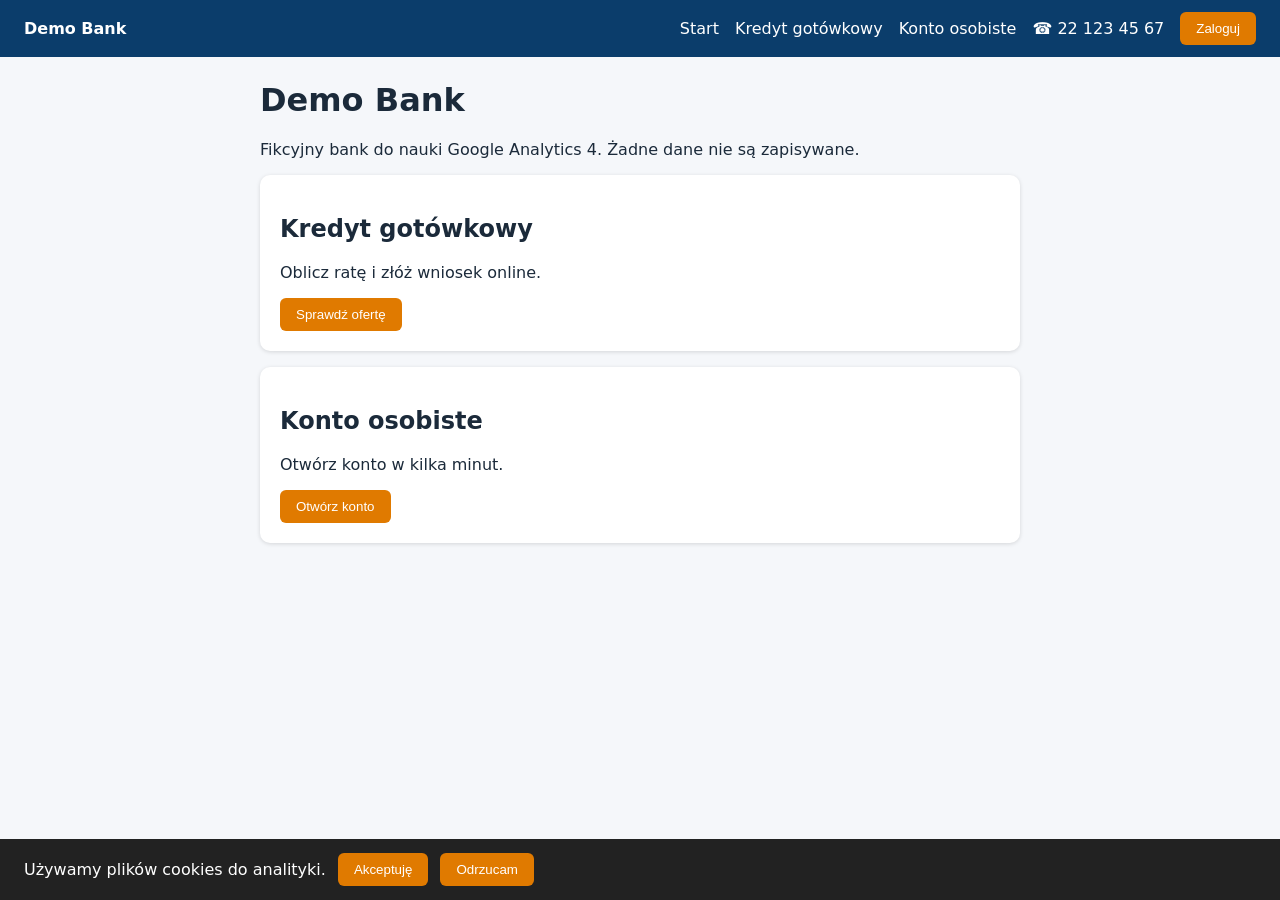
<file: index.html>
<!doctype html><html lang="pl"><head><meta charset="utf-8"><meta name="viewport" content="width=device-width,initial-scale=1"><link rel="stylesheet" href="style.css"><script src="config.js"></script><script src="app.js"></script><title>Demo Bank – start</title></head>
<body><header><b>Demo Bank</b><nav><a href="index.html">Start</a><a href="kredyt.html">Kredyt gotówkowy</a><a href="konto.html">Konto osobiste</a><a href="tel:+48221234567">☎ 22 123 45 67</a><button id="login">Zaloguj</button></nav></header>
<main><h1>Demo Bank</h1><p>Fikcyjny bank do nauki Google Analytics 4. Żadne dane nie są zapisywane.</p>
<div class="card"><h2>Kredyt gotówkowy</h2><p>Oblicz ratę i złóż wniosek online.</p><a href="kredyt.html"><button>Sprawdź ofertę</button></a></div>
<div class="card"><h2>Konto osobiste</h2><p>Otwórz konto w kilka minut.</p><a href="konto.html"><button>Otwórz konto</button></a></div></main></body></html>
</file>
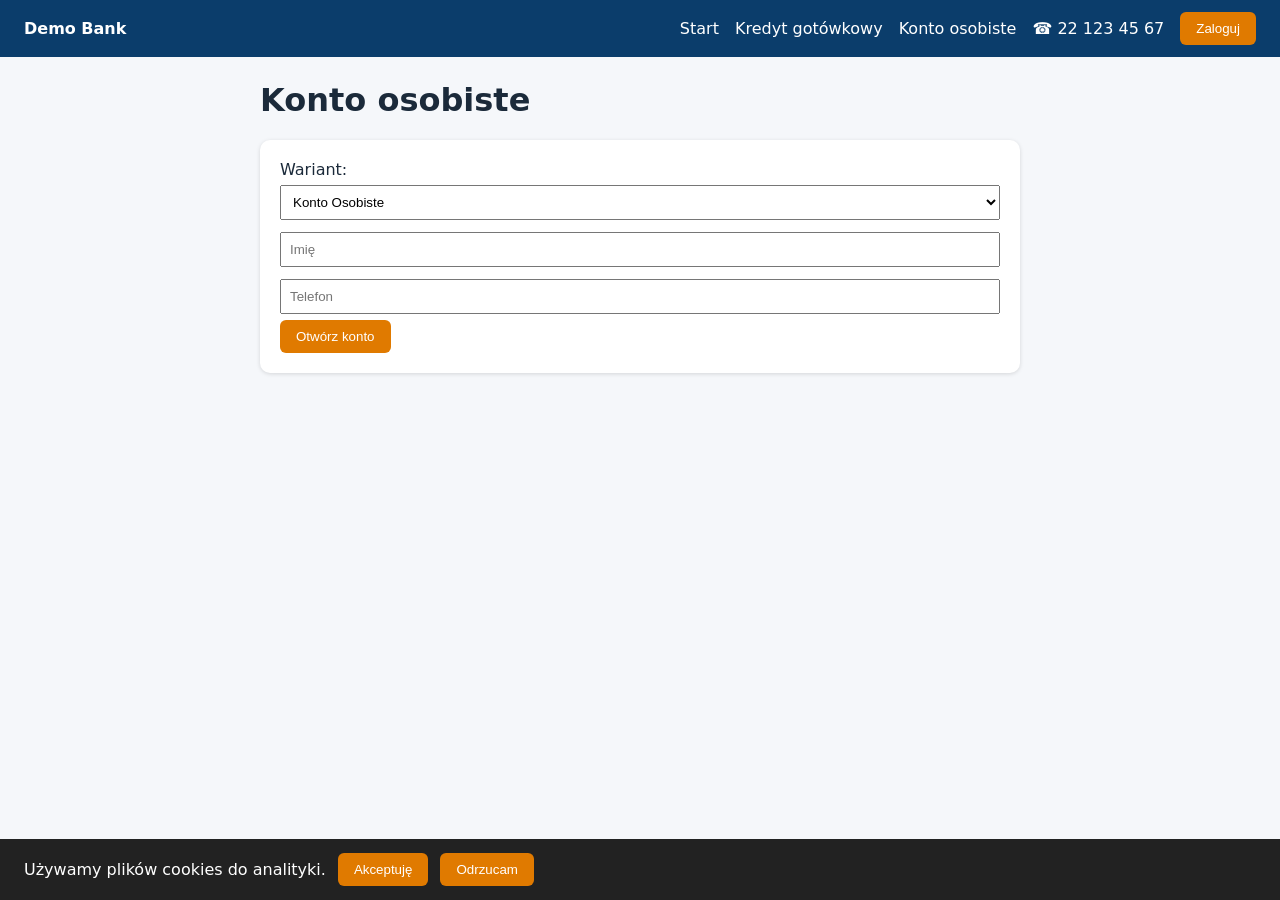
<file: konto.html>
<!doctype html><html lang="pl"><head><meta charset="utf-8"><meta name="viewport" content="width=device-width,initial-scale=1"><link rel="stylesheet" href="style.css"><script src="config.js"></script><script src="app.js"></script><title>Demo Bank – konto osobiste</title></head><body><header><b>Demo Bank</b><nav><a href="index.html">Start</a><a href="kredyt.html">Kredyt gotówkowy</a><a href="konto.html">Konto osobiste</a><a href="tel:+48221234567">☎ 22 123 45 67</a><button id="login">Zaloguj</button></nav></header>
<main><h1>Konto osobiste</h1><div class="card"><form id="acc">
<label>Wariant: <select id="acctype"><option value="konto_osobiste">Konto Osobiste</option><option value="konto_premium">Konto Premium</option><option value="konto_mlodzi">Konto dla Młodych</option></select></label>
<input placeholder="Imię"><input placeholder="Telefon"><button type="submit">Otwórz konto</button></form></div></main></body></html>
</file>
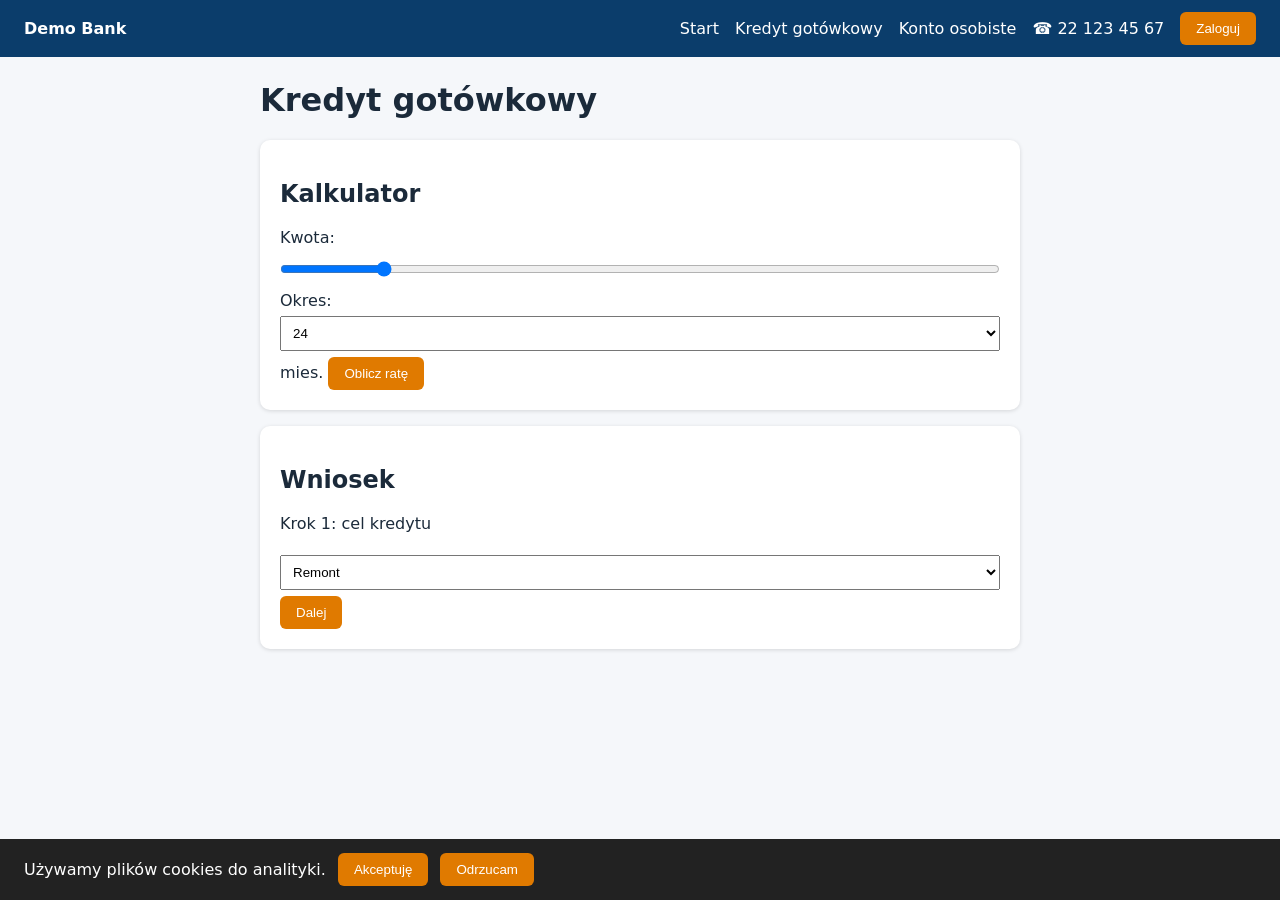
<file: kredyt.html>
<!doctype html><html lang="pl"><head><meta charset="utf-8"><meta name="viewport" content="width=device-width,initial-scale=1"><link rel="stylesheet" href="style.css"><script src="config.js"></script><script src="app.js"></script><title>Demo Bank – kredyt gotówkowy</title></head><body><header><b>Demo Bank</b><nav><a href="index.html">Start</a><a href="kredyt.html">Kredyt gotówkowy</a><a href="konto.html">Konto osobiste</a><a href="tel:+48221234567">☎ 22 123 45 67</a><button id="login">Zaloguj</button></nav></header>
<main><h1>Kredyt gotówkowy</h1>
<div class="card"><h2>Kalkulator</h2>
<label>Kwota: <input id="amount" type="range" min="5000" max="200000" step="5000" value="30000"></label>
<label>Okres: <select id="months"><option>12</option><option selected>24</option><option>48</option><option>72</option></select> mies.</label>
<button id="calc" type="button">Oblicz ratę</button> <b id="rata"></b></div>
<div class="card"><h2>Wniosek</h2><form id="loan">
<div class="step"><p>Krok 1: cel kredytu</p><select><option>Remont</option><option>Samochód</option><option>Konsolidacja</option></select><button type="button" class="next">Dalej</button></div>
<div class="step"><p>Krok 2: dane kontaktowe</p><input placeholder="Imię"><input placeholder="Telefon"><button type="button" class="next">Dalej</button></div>
<div class="step"><p>Krok 3: zgody</p><label><input type="checkbox" style="width:auto"> Zgoda na kontakt</label><button type="submit">Wyślij wniosek</button></div>
</form></div></main></body></html>
</file>
<file: style.css>
body{font-family:system-ui,sans-serif;margin:0;color:#1b2a3a;background:#f5f7fa}
header{display:flex;gap:16px;align-items:center;flex-wrap:wrap;background:#0b3d6b;color:#fff;padding:12px 24px}
header nav{display:flex;gap:16px;align-items:center;flex-wrap:wrap;margin-left:auto}
header a{color:#fff;text-decoration:none}
main{max-width:760px;margin:24px auto;padding:0 16px}
.card{background:#fff;border-radius:10px;padding:20px;margin:16px 0;box-shadow:0 1px 4px #0002}
button{background:#e07a00;color:#fff;border:0;border-radius:6px;padding:9px 16px;cursor:pointer}
input,select{padding:8px;margin:6px 0;width:100%;box-sizing:border-box}
#consent{position:fixed;bottom:0;left:0;right:0;background:#222;color:#fff;padding:14px 24px;display:flex;gap:12px;align-items:center;flex-wrap:wrap}
[hidden]{display:none!important}
</file>
